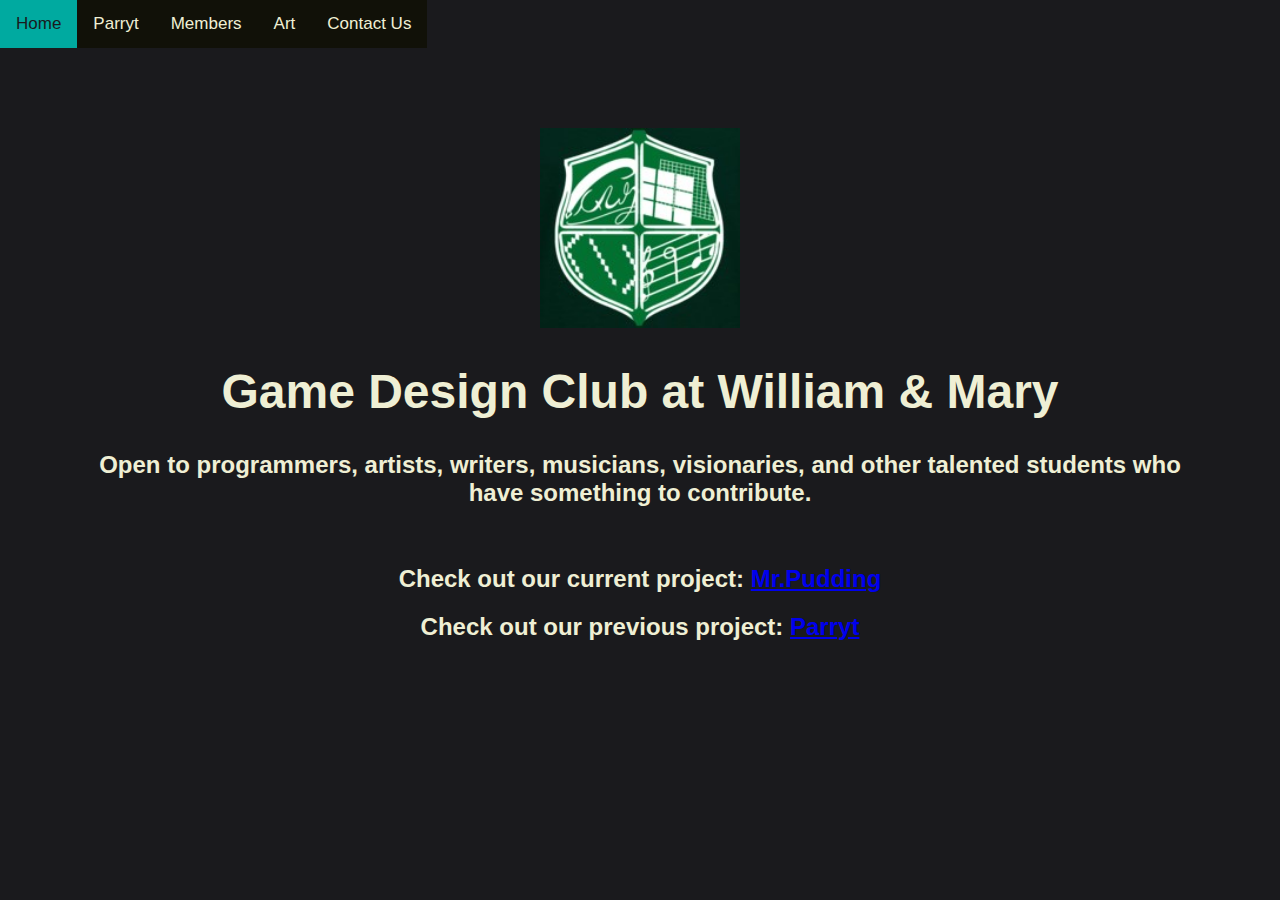
<file: index.html>
<!DOCTYPE html>
<meta charset="utf-8">

<html>
  <head>
    <title>Home - GDC@WM</title>
    <link rel="shortcut icon" type="image/x-icon" href="img/favicon.ico">
    <link rel="stylesheet" href="navbar.css">
  </head>

  <body>
    <div class="topnav">
      <a href="/" class="active">Home</a>
      <a href="/parryt">Parryt</a>
      <a href="/memberinfo">Members</a>
      <a href="/artshowcase">Art</a>
      <a href="/contactus">Contact Us</a>
    </div>

    <div class="body">
      <div class="center">
        <img src="img/gdc-wm.jpg" width="200" height="200" title="logo">
        <h1>Game Design Club at William & Mary</h1>
        <h2>Open to programmers, artists, writers, musicians, visionaries, and other talented students who have something to contribute.</h2>
        <br>
      <h2>Check out our current project: <a href="https://github.com/GDC-WM/Mr.Pudding">Mr.Pudding</a>
		  <h2>Check out our previous project: <a href="/parryt">Parryt</a>
      </div>
    </div>
  </body>
</html>
</file>
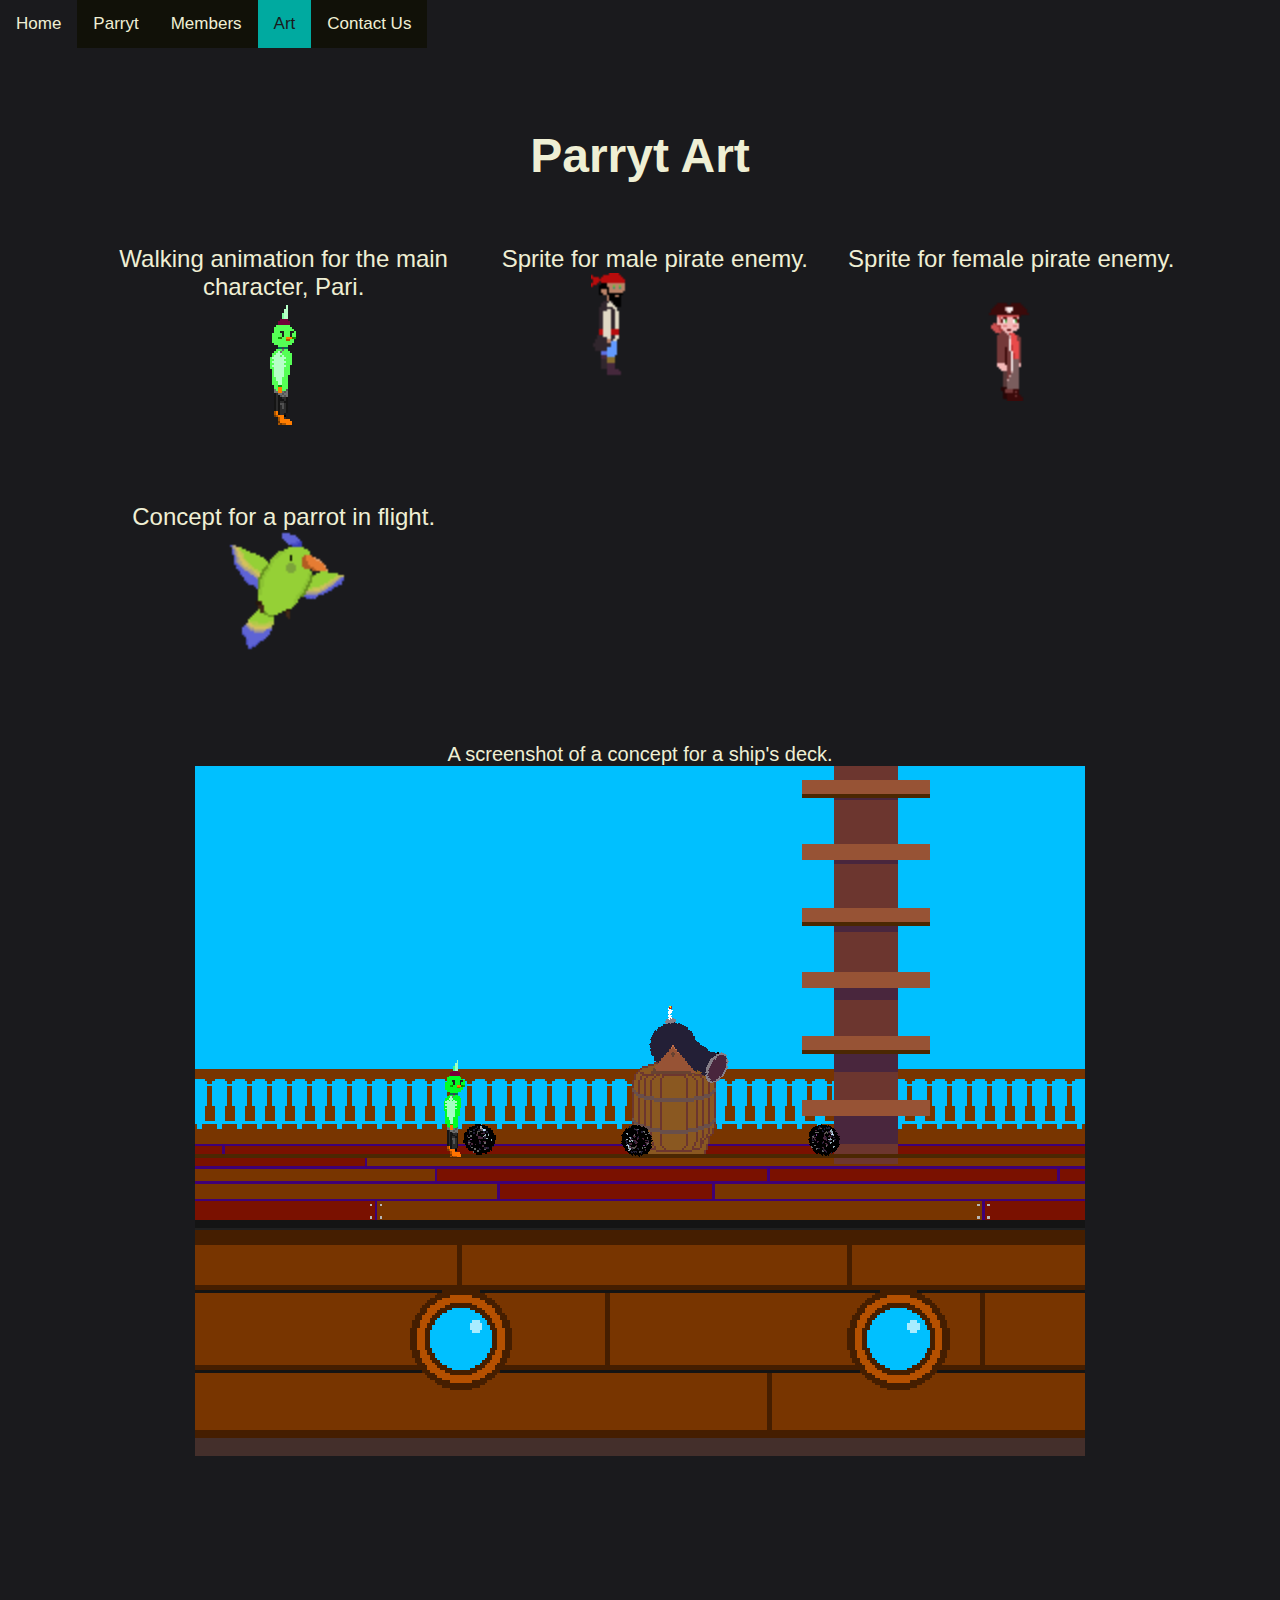
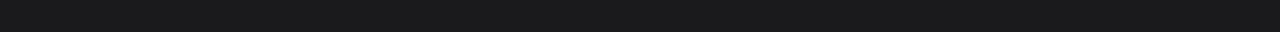
<file: artshowcase.html>
<!DOCTYPE html>
<meta charset="utf-8">

<html>
  <head>
    <title>Art - GDC@WM</title>
    <link rel="stylesheet" href="navbar.css">
    <link rel="shortcut icon" type="image/x-icon" href="img/favicon.ico">
    <style>
      h1 {
        text-align: center;
      }
      p {
        text-align: center;
        font-size: 1.25em;
      }
    </style>
  </head>

  <body>
    <div class="topnav">
      <a href="/">Home</a>
      <a href="/parryt">Parryt</a>
      <a href="/memberinfo">Members</a>
      <a href="/artshowcase" class="active">Art</a>
      <a href="/contactus">Contact Us</a>
    </div>

    <div class="body">
      <h1>Parryt Art</h1>

      <div class="grid-container">
        <div class="grid-item">Walking animation for the main character, Pari.<br><img src="img/pari-walking.gif" title="pari walking" alt="Pari walking animation"><br><br></div>
        <div class="grid-item">Sprite for male pirate enemy.<br><img src="img/pirate.png" title="pirate" width=128 alt="Pirate sprite"><br><br></div>
        <div class="grid-item">Sprite for female pirate enemy.<br><img src="img/pirategirl.png" title="pirate girl" width=128 alt="Female pirate sprite"><br><br></div>
        <div class="grid-item">Concept for a parrot in flight.<br><img src="img/parrotsprite.png" title="parrot" width=128 alt="Parrot sprite"><br><br></div>
      </div>
      <p>
        A screenshot of a concept for a ship's deck. <br>
        <img src="img/shipdeck.png" title="ship deck" alt="Ship concept">
      </p>
    </div>
  </body>
</html>
</file>
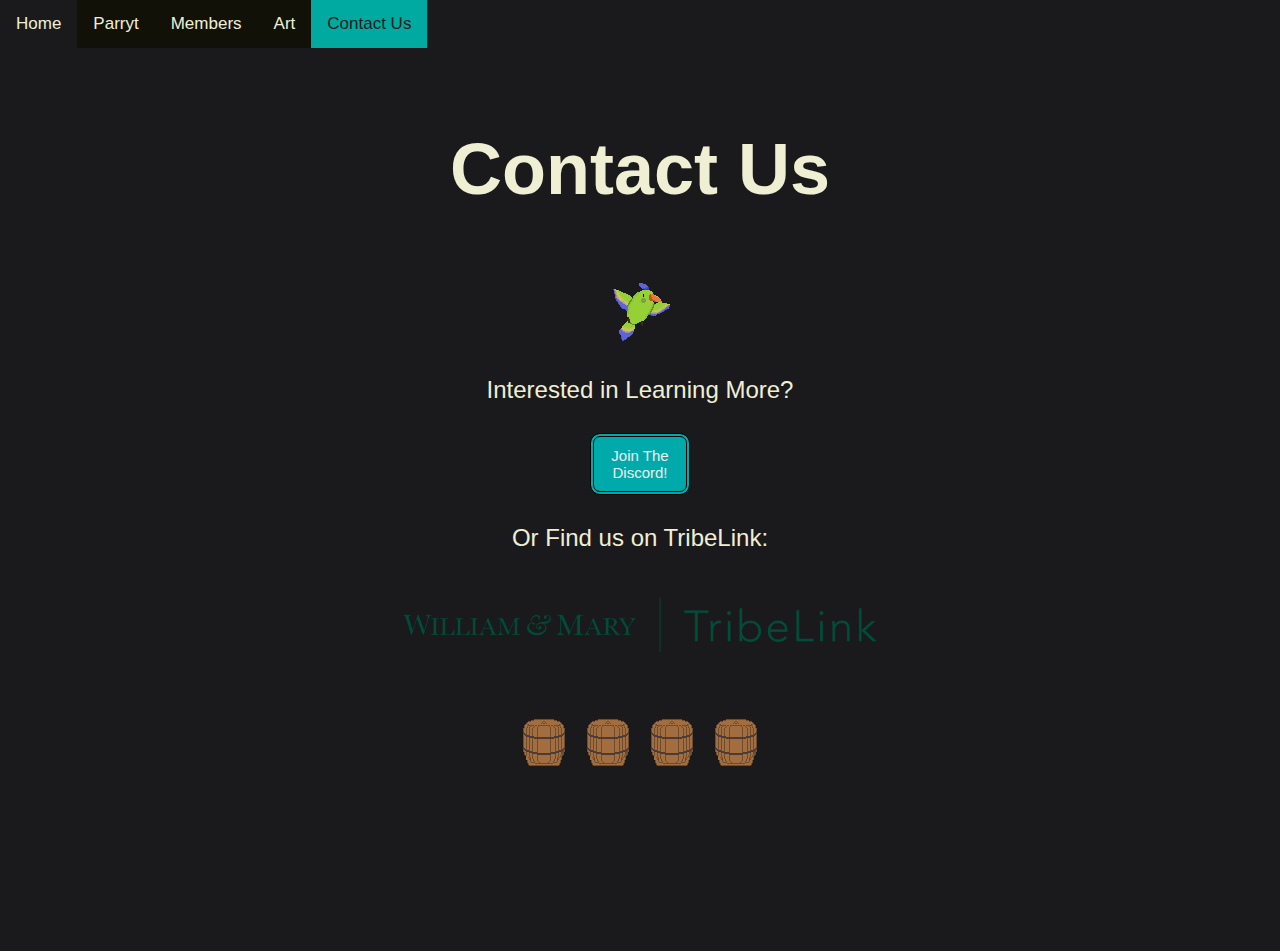
<file: contactus.html>
<!DOCTYPE html>
<meta charset="utf-8">

<html>
  <head>
	<title>Contact Us - GDC@WM</title>
	<link rel="shortcut icon" type="image/x-icon" href="img/favicon.ico">
	<link rel="stylesheet" href="navbar.css">
    <style>
      p {
        text-align: center;
      }
    </style>
  </head>

  <body>
	<div class="topnav">
	  <a href="/">Home</a>
	  <a href="/parryt">Parryt</a>
	  <a href="/memberinfo">Members</a>
	  <a href="/artshowcase">Art</a>
      <a href="/contactus" class="active">Contact Us</a>
	</div>

	<div class="body">
		<h1><p><b>Contact Us</b></p></h1>
		<p><img src="img/parrotsprite.png" title="parrot" alt="a green parrot"></p> <p>Interested in Learning More?</p>
		<p><button onclick = "window.location.href='https://discord.gg/5vKe6HDKH6';">
			Join The Discord! 
		</button></p>

		<p>Or Find us on TribeLink:</p>

		<p><a href="https://tribelink.wm.edu/organization/gamedesign"><img src="img/tribelink-logo.png" style="width:500px;height:100px"></a>
		</p>
		<p><img src="img/barrel.png" title="barrel" alt="Screenshot"><img src="img/barrel.png" title="barrel" alt="Screenshot"><img src="img/barrel.png" title="barrel" alt="Screenshot"><img src="img/barrel.png" title="barrel" alt="Screenshot"></p>
	</div>

  </body>
</html>
</file>
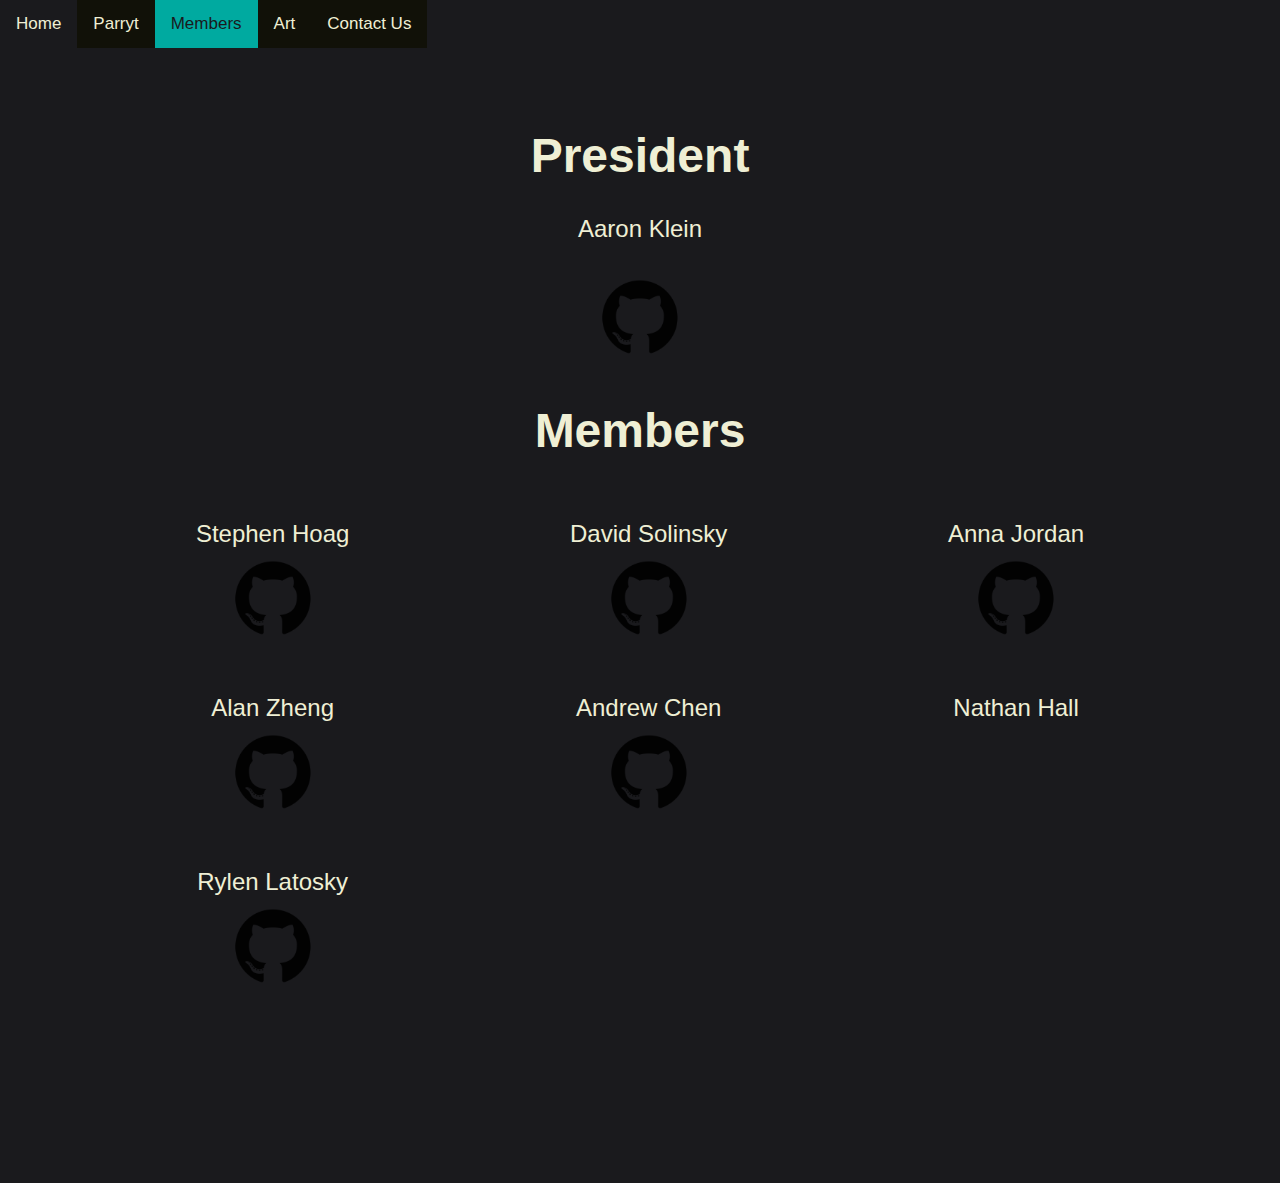
<file: memberinfo.html>
<!DOCTYPE html>
<meta charset="utf-8">

<html>
  <head>
    <title>Members - GDC@WM</title>
    <link rel="shortcut icon" type="image/x-icon" href="img/favicon.ico">
    <link rel="stylesheet" href="navbar.css">
</head>

<body>
  <div class="topnav">
    <a href="/">Home</a>
    <a href="/parryt">Parryt</a>
    <a href="/memberinfo" class="active">Members</a>
    <a href="/artshowcase">Art</a>
    <a href="/contactus">Contact Us</a>
  </div>
    
  <div class="body">
    <div class = "center">
      <h1> President </h1>
      <p> Aaron Klein </p>
      <a href="https://github.com/aaronamk"><img src="img/GitHub-Mark.png" width="100" height="100" title="github" alt="github-screenshot"></a>
			
      <h1> Members </h1>
      <div class="grid-container">
        <div class="grid-item">Stephen Hoag<br><a href="https://github.com/probably-nothing"><img src="img/GitHub-Mark.png" width="100" height="100" title="github" alt="github-screenshot"></a><br></div>
        <div class="grid-item">David Solinsky<br><a href="https://github.com/Smeppitty"><img src="img/GitHub-Mark.png" width="100" height="100" title="github" alt="github-screenshot"></a><br></div>
        <div class="grid-item">Anna Jordan<br><a href="https://github.com/amj0851"><img src="img/GitHub-Mark.png" width="100" height="100" title="github" alt="github-screenshot"></a><br></div>
        <div class="grid-item">Alan Zheng<br><a href="https://github.com/tealminivan"><img src="img/GitHub-Mark.png" width="100" height="100" title="github" alt="github-screenshot"></a><br></div>
        <div class="grid-item">Andrew Chen<br><a href="https://github.com/BlastWind"><img src="img/GitHub-Mark.png" width="100" height="100" title="github" alt="github-screenshot"></a><br></div>
        <div class="grid-item">Nathan Hall<br><a href=""></a><br></div>
	<div class="grid-item">Rylen Latosky<br><a href="https://github.com/rlatosky"><img src="img/GitHub-Mark.png" width="100" height="100" title="github" alt="github-screenshot"></a><br></div>
      </div>
    </div>
  </body>
</html>
</file>
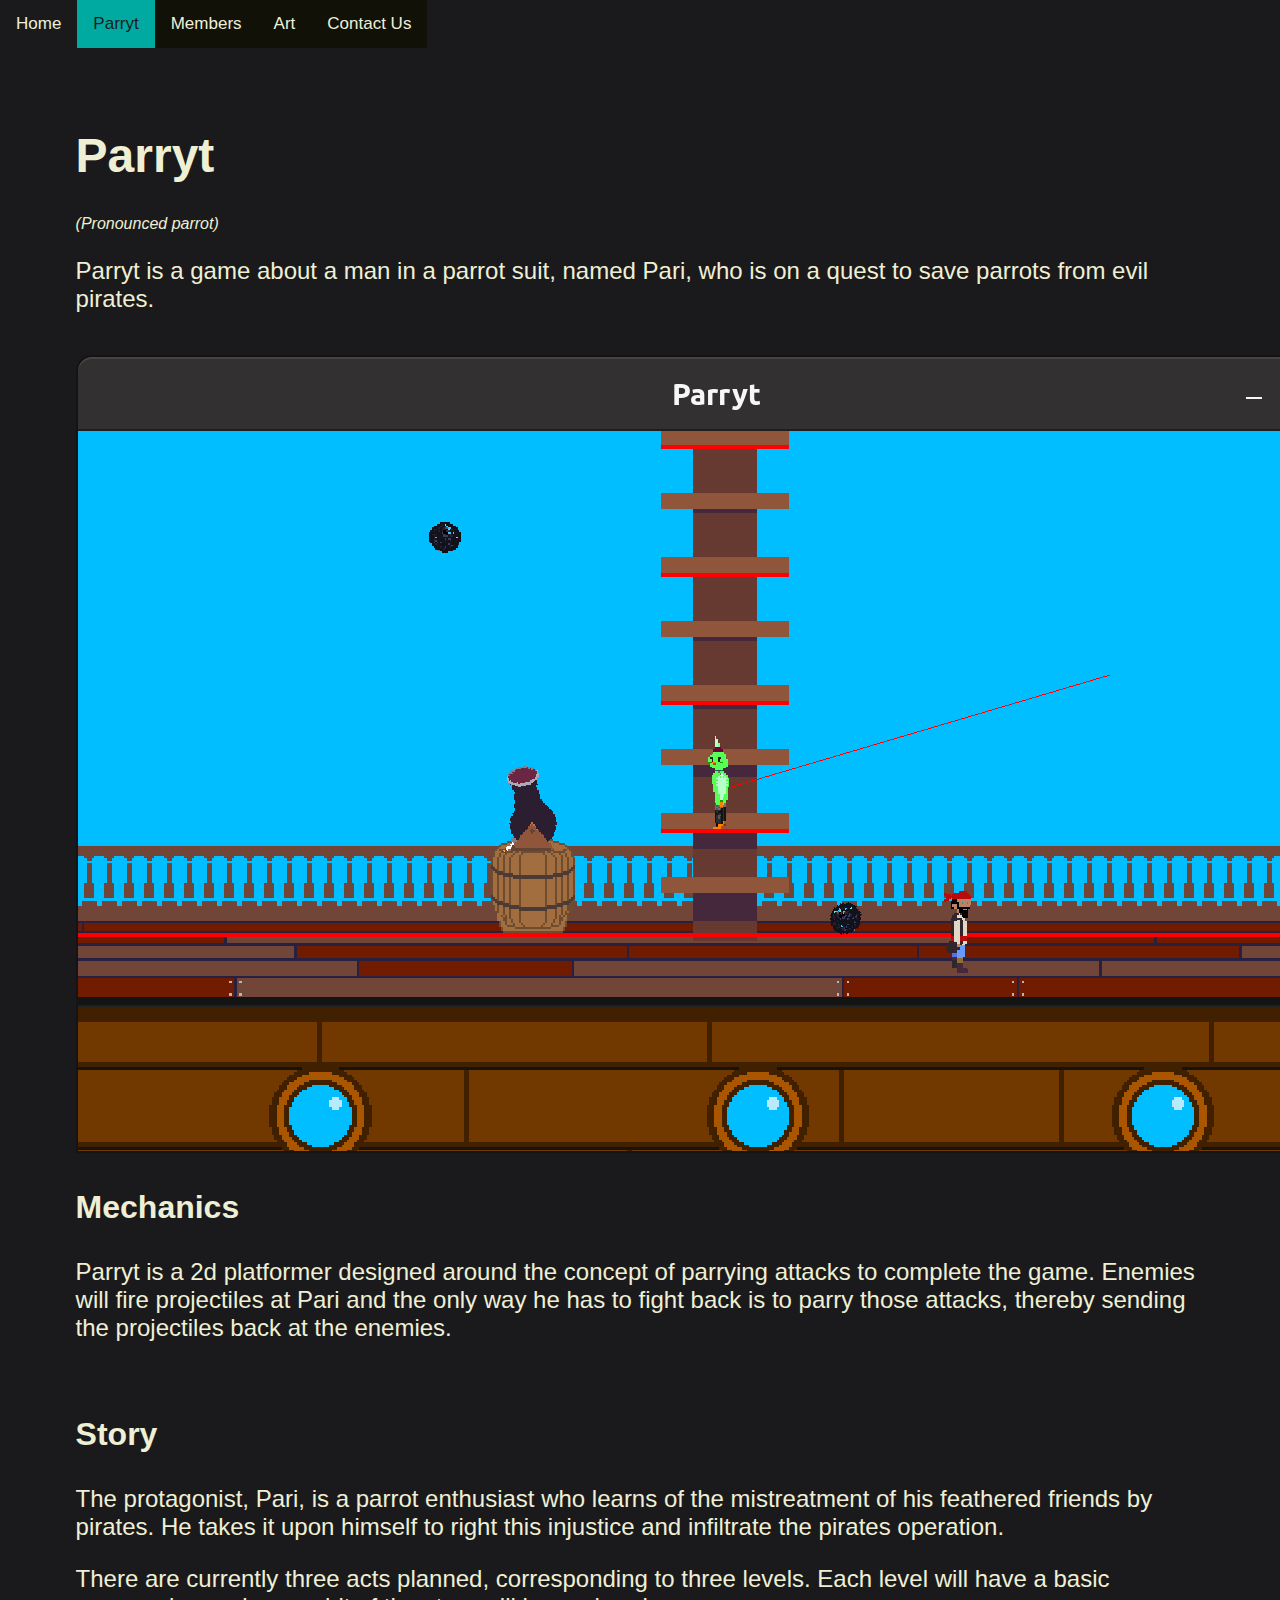
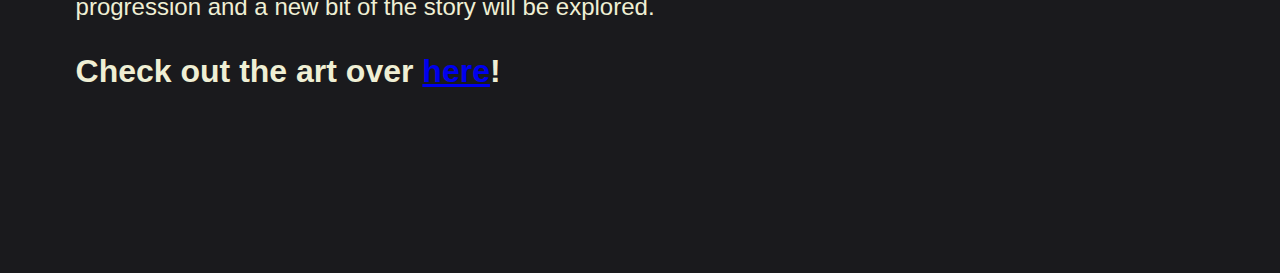
<file: parryt.html>
<!DOCTYPE html>
<meta charset="utf-8">

<html>
  <head>
    <title>Parryt - GDC@WM</title>
    <link rel="stylesheet" href="navbar.css">
    <link rel="shortcut icon" type="image/x-icon" href="img/favicon.ico">
  </head>

  <body>
    <div class="topnav">
      <a href="/">Home</a>
      <a href="/parryt" class="active">Parryt</a>
      <a href="/memberinfo">Members</a>
      <a href="/artshowcase">Art</a>
      <a href="/contactus">Contact Us</a>
    </div>

    <div class="body">
      <h1>Parryt</h1>
      <i>(Pronounced parrot)</i>
      <p>Parryt is a game about a man in a parrot suit, named Pari, who is on a quest to save parrots from evil pirates.</p>
      <br>
      <img src="img/screenshot.png" title="screenshot">
      <h3>Mechanics</h3>
      <p>Parryt is a 2d platformer designed around the concept of parrying attacks to complete the game. Enemies will fire projectiles at Pari and the only way he has to fight back is to parry those attacks, thereby sending the projectiles back at the enemies.</p>
      <br>
      <h3>Story</h3>
      <p>The protagonist, Pari, is a parrot enthusiast who learns of the mistreatment of his feathered friends by pirates. He takes it upon himself to right this injustice and infiltrate the pirates operation.</p>
      <p>There are currently three acts planned, corresponding to three levels. Each level will have a basic progression and a new bit of the story will be explored.</p>
      <h3>Check out the art over <a href="/artshowcase">here</a>!</h3>
    </div>
  </body>
</html>
</file>
<file: navbar.css>
:root {
    --bg0: #1A1A1D;
    --bg1: #111108;
    --fg0: #EFEFD4;
    --hl-bg: #00AAA0;
  }

  body {
    margin: 0;
    font-family: Arial, Helvetica, sans-serif;
    background-color: var(--bg0);
    color: var(--fg0);
  }

  h1 {
    font-size: 3em;
  }

  h3 {
    font-size: 2em;
  }

  p {
    font-size: 1.5em;
  }

  .body {
    margin: 2cm;
    padding-bottom: 2cm;
  }

  .topnav {
    display: inline-block;
    overflow: hidden;
    background-color: var(--bg1);
  }

  .topnav a {
    float: left;
    color: var(--fg0);
    text-align: center;
    padding: 14px 16px;
    text-decoration: none;
    font-size: 17px;
  }

  .topnav a:hover {
    background-color: var(--bg0);
  }

  .topnav a.active {
    background-color: var(--hl-bg);
    color: var(--bg0);
  }

  .link {
    color: var(--hl-bg);
  }

  .link:hover {
      color: var(--bg0);
      background-color: var(--hl-bg);
  }

  div.center {
    text-align: center;
  }

  div.left {
    text-align: left;
    padding-top: 3cm;
    padding-left: 3cm;
  }

  button {
    display: inline-block;
    background-color: #00aaaa;
    border-radius: 10px;
    border: 4px double #000000;
    color: #eeeeee;
    text-align: center;
    font-size: 15px;
    padding: 10px;
    width: 100px;
    -webkit-transition: all 0.5s;
    -moz-transition: all 0.5s;
    -o-transition: all 0.5s;
    transition: all 0.5s;
    cursor: pointer;
    margin: 5px;
    text-align: center;
  }

  .grid-container {
    display: grid;
    grid-template-columns: auto auto auto;
    background-color: var(--bg0);
    padding: 10px;
  }
  .grid-item {
    background-color: var(--bg0);
    border: var(--bg0);
    padding: 20px;
    font-size: 1.5em;
    text-align: center;
  }
</file>
